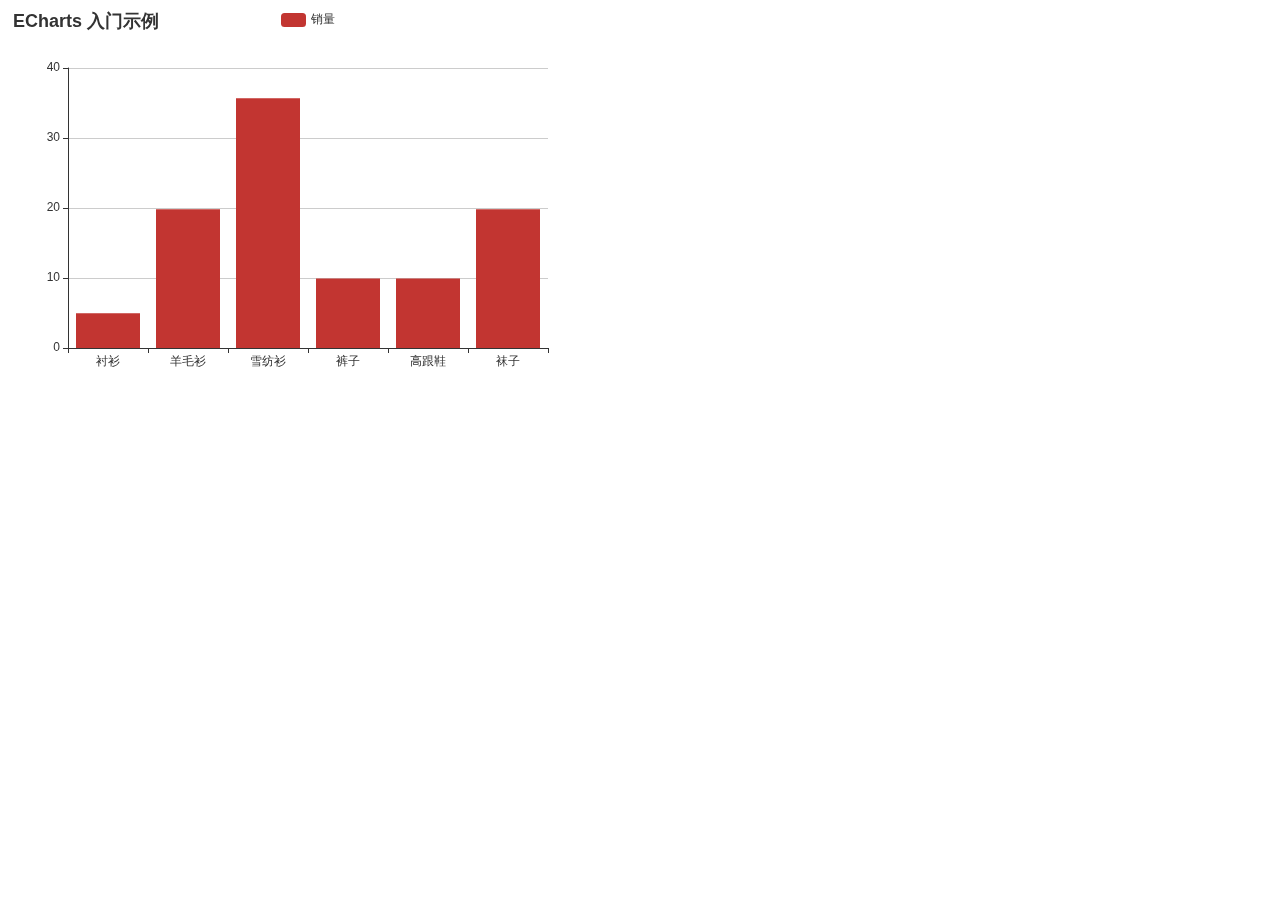
<file: templates/test/testEcharts.html>
<!DOCTYPE html>
<html lang="en">
<head>
    <meta charset="UTF-8">
    <!--引入EChart 文件-->
    <script src = "echarts.min.js"></script>
    <title>这是一个测试EChart的网页</title>
</head>
<body>
    <!-- 为 ECharts 准备一个具备大小（宽高）的 DOM -->
    <div id="main" style="width: 600px;height:400px;"></div>
    <script type="text/javascript">
        // 基于准备好的dom，初始化echarts实例
        var myChart = echarts.init(document.getElementById('main'));

        // 指定图表的配置项和数据
        var option = {
            title: {
                text: 'ECharts 入门示例'
            },
            tooltip: {},
            legend: {
                data:['销量']
            },
            xAxis: {
                data: ["衬衫","羊毛衫","雪纺衫","裤子","高跟鞋","袜子"]
            },
            yAxis: {},
            series: [{
                name: '销量',
                type: 'bar',
                data: [5, 20, 36, 10, 10, 20]
            }]
        };

        // 使用刚指定的配置项和数据显示图表。
        myChart.setOption(option);
    </script>




</body>
</html>
</file>
